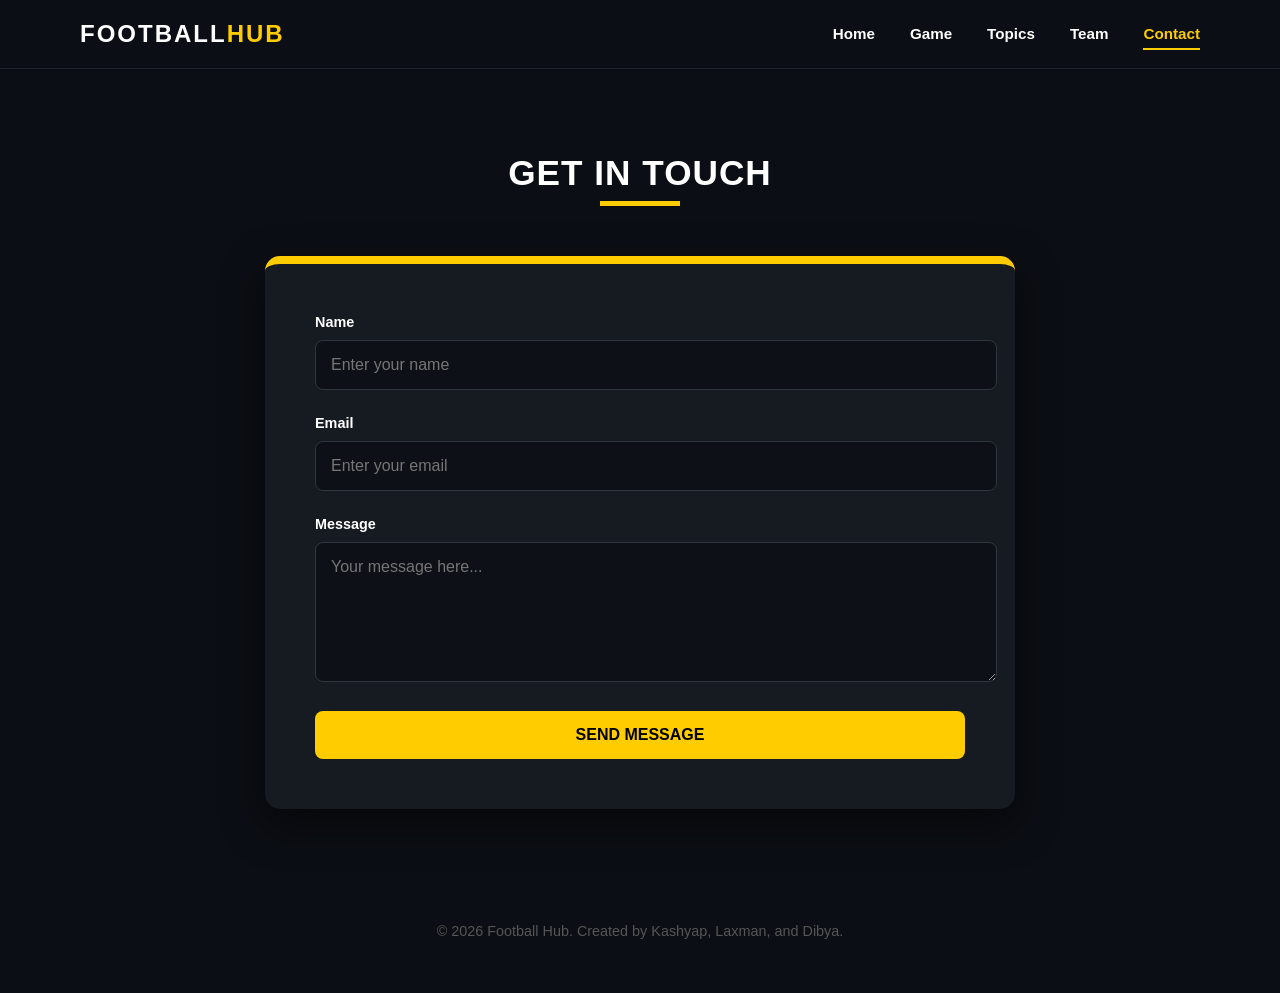
<file: contact.html>
<!DOCTYPE html>
<html lang="en">
<head>
    <meta charset="UTF-8">
    <meta name="viewport" content="width=device-width, initial-scale=1.0">
    <title>Football Hub | Contact</title>
    <link rel="stylesheet" href="./contact.css">
</head>
<body>
    <header>
        <nav>
            <div class="logo">FOOTBALL<span>HUB</span></div>
            <ul class="nav-links">
                <li><a href="./index.html">Home</a></li>
                <li><a href="./project/game.html">Game</a></li>
                <li><a href="./project/topics.html">Topics</a></li>
                <li><a href="./files/team.html">Team</a></li>
                <li><a href="#" class="active">Contact</a></li>
            </ul>
        </nav>
    </header>

    <main class="contact-section">
        <h1 class="page-title">GET IN TOUCH</h1>
        <div class="accent-bar"></div>

        <div class="contact-container">
            <form id="football-contact-form">
                <div class="input-group">
                    <label for="name">Name</label>
                    <input type="text" id="name" placeholder="Enter your name" required>
                </div>

                <div class="input-group">
                    <label for="email">Email</label>
                    <input type="email" id="email" placeholder="Enter your email" required>
                </div>

                <div class="input-group">
                    <label for="message">Message</label>
                    <textarea id="message" rows="6" placeholder="Your message here..." required></textarea>
                </div>

                <button type="submit" class="send-btn">SEND MESSAGE</button>
            </form>
            <div id="form-status" class="hidden"></div>
        </div>
    </main>

    <footer>
        <p>&copy; 2026 Football Hub. Created by Kashyap, Laxman, and Dibya.</p>
    </footer>

    <script src="./contact.js"></script>
</body>
</html>
</file>
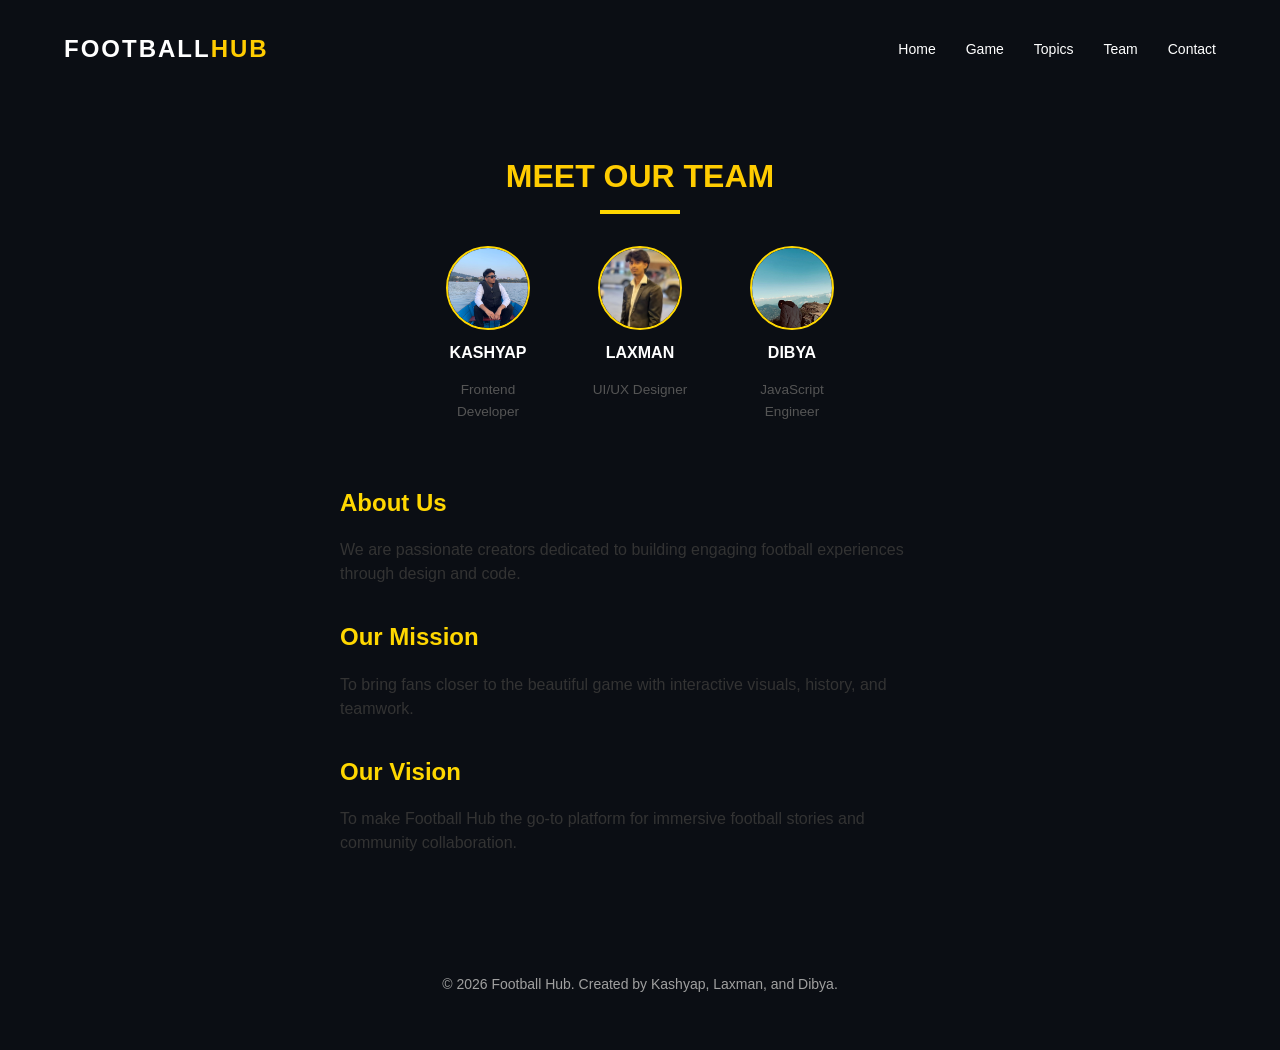
<file: files/team.html>
<!DOCTYPE html>
<html lang="en">
<head>
    <meta charset="UTF-8">
    <meta name="viewport" content="width=device-width, initial-scale=1.0">
    <title>Team</title>
    <link rel="stylesheet" href="./style.css">
</head>
<body>

    <header>
        <nav>
            <div class="logo">FOOTBALL<span>HUB</span></div>
            <ul class="nav-links">
                <li><a href="../index.html">Home</a></li>
                <li><a href="../project/game.html">Game</a></li>
                <li><a href="../project/topics.html">Topics</a></li>
                <li><a href="#">Team</a></li>
                <li><a href="../contact.html">Contact</a></li>
            </ul>
        </nav>
    </header>
<main class="team-container">
  <h1 class="section-title">MEET OUR TEAM</h1>
  <div class="yellow-underline"></div>

  <!-- Team Grid -->
  <div class="team-grid">
    <div class="team-card">
      <div class="avatar-circle">
        <img src="kashyap.jpeg" alt="Kashyap">
      </div>
      <h3>KASHYAP</h3>
      <p>Frontend Developer</p>
    </div>

    <div class="team-card">
      <div class="avatar-circle">
        <img src="laxman.jpeg" alt="Laxman">
      </div>
      <h3>LAXMAN</h3>
      <p>UI/UX Designer</p>
    </div>

    <div class="team-card">
      <div class="avatar-circle">
        <img src="dibya.jpeg" alt="Dibya">
      </div>
      <h3>DIBYA</h3>
      <p>JavaScript Engineer</p>
    </div>
  </div>

  <!-- Supporting Sections -->
  <section class="about-section">
    <h2>About Us</h2>
    <p>We are passionate creators dedicated to building engaging football experiences through design and code.</p>
  </section>

  <section class="about-section">
    <h2>Our Mission</h2>
    <p>To bring fans closer to the beautiful game with interactive visuals, history, and teamwork.</p>
  </section>

  <section class="about-section">
    <h2>Our Vision</h2>
    <p>To make Football Hub the go-to platform for immersive football stories and community collaboration.</p>
  </section>
</main>
 <footer>
        <p>&copy; 2026 Football Hub. Created by Kashyap, Laxman, and Dibya.</p>
    </footer>

    <script src="../files/script.js"></script>
</body>
</html>
</file>
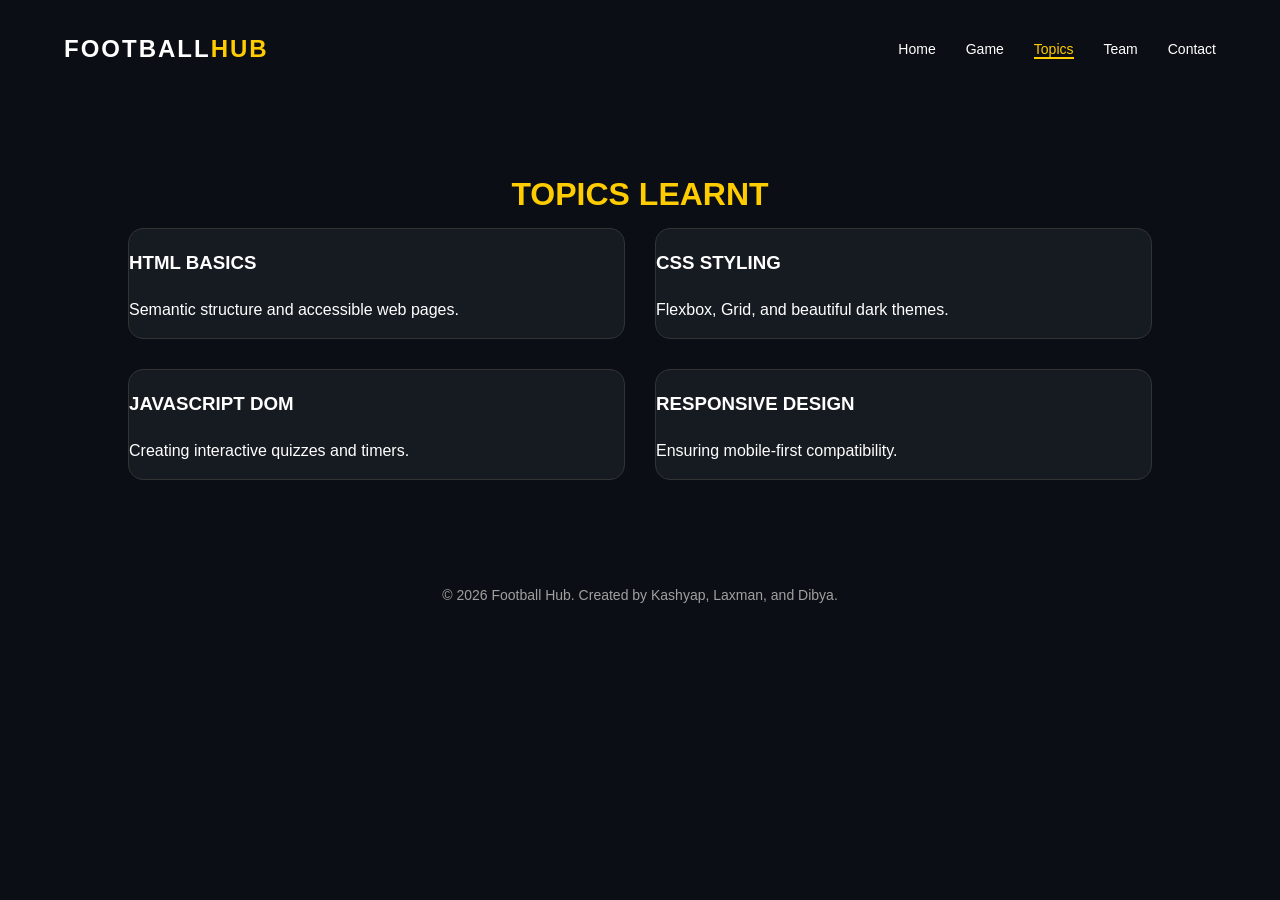
<file: project/topics.html>
<!DOCTYPE html>
<html lang="en">
<head>
    <meta charset="UTF-8">
    <title>Topics Learnt | Football Hub</title>
    <link rel="stylesheet" href="../files/style.css">
</head>
<body>
    <header>
        <nav>
            <div class="logo">FOOTBALL<span>HUB</span></div>
            <ul class="nav-links">
                <li><a href="../index.html">Home</a></li>
                <li><a href="./game.html">Game</a></li>
                <li><a href="#" class="active">Topics</a></li>
                <li><a href="../files/team.html">Team</a></li>
                <li><a href="../contact.html">Contact</a></li>
            </ul>
        </nav>
    </header>

    <div class="container">
        <h1 class="section-title">TOPICS LEARNT</h1>
        <div class="underline"></div>
        <div class="grid">
            <div class="card"><h3>HTML BASICS</h3><p>Semantic structure and accessible web pages.</p></div>
            <div class="card"><h3>CSS STYLING</h3><p>Flexbox, Grid, and beautiful dark themes.</p></div>
            <div class="card"><h3>JAVASCRIPT DOM</h3><p>Creating interactive quizzes and timers.</p></div>
            <div class="card"><h3>RESPONSIVE DESIGN</h3><p>Ensuring mobile-first compatibility.</p></div>
        </div>
    </div>
</body>
        <footer>
        <p>&copy; 2026 Football Hub. Created by Kashyap, Laxman, and Dibya.</p>
    </footer>
</html>
</file>
<file: contact.css>
:root {
    --bg-deep: #0b0e14;
    --card-bg: #161b22;
    --yellow-accent: #ffcc00;
    --text-primary: #ffffff;
    --input-border: #30363d;
}

body {
    background-color: var(--bg-deep);
    color: var(--text-primary);
    font-family: 'Arial Black', sans-serif;
    margin: 0;
}

/* --- SHARED HEADER STYLES (Matching Image) --- */
header {
    background-color: var(--bg-deep);
    padding: 20px 80px;
    border-bottom: 1px solid #1f242c;
}

nav {
    display: flex;
    justify-content: space-between;
    align-items: center;
    max-width: 1200px;
    margin: 0 auto;
}

.logo {
    font-size: 1.5rem;
    font-weight: 900;
    letter-spacing: 2px;
    color: var(--text-primary);
    text-transform: uppercase;
}

.logo span {
    color: var(--yellow-accent);
}

.nav-links {
    display: flex;
    list-style: none;
    gap: 35px;
    margin: 0;
    padding: 0;
}

.nav-links a {
    text-decoration: none;
    color: var(--text-primary);
    font-size: 0.95rem;
    font-weight: bold;
    transition: color 0.3s ease;
}

.nav-links a:hover {
    color: var(--yellow-accent);
}

/* Yellow underline for the current page */
.nav-links a.active {
    color: var(--yellow-accent);
    border-bottom: 2px solid var(--yellow-accent);
    padding-bottom: 6px;
}

/* --- CONTACT SECTION CONTENT --- */
.contact-section {
    display: flex;
    flex-direction: column;
    align-items: center;
    padding: 60px 20px;
}

.page-title { 
    font-size: 2.2rem; 
    margin-bottom: 8px; 
    letter-spacing: 1px; 
    text-transform: uppercase;
}

.accent-bar { 
    width: 80px; 
    height: 5px; 
    background: var(--yellow-accent); 
    margin-bottom: 50px; 
}

.contact-container {
    background-color: var(--card-bg);
    width: 100%;
    max-width: 650px;
    padding: 50px;
    border-radius: 15px;
    border-top: 8px solid var(--yellow-accent);
    box-shadow: 0 15px 40px rgba(0,0,0,0.5);
}

.input-group {
    margin-bottom: 25px;
    text-align: left;
}

.input-group label {
    display: block;
    margin-bottom: 10px;
    font-size: 0.9rem;
    font-weight: bold;
    color: var(--text-primary);
}

.input-group input, 
.input-group textarea {
    width: 100%;
    padding: 15px;
    background-color: #0d1117;
    border: 1px solid var(--input-border);
    border-radius: 8px;
    color: white;
    font-family: 'Segoe UI', Tahoma, Geneva, Verdana, sans-serif;
    font-size: 1rem;
    outline: none;
    transition: border-color 0.3s;
}

.input-group input:focus, 
.input-group textarea:focus {
    border-color: var(--yellow-accent);
}

.send-btn {
    width: 100%;
    background-color: var(--yellow-accent);
    color: #000;
    padding: 15px;
    border: none;
    border-radius: 8px;
    font-weight: 900;
    font-size: 1rem;
    cursor: pointer;
    transition: transform 0.2s, background-color 0.2s;
    text-transform: uppercase;
}

.send-btn:hover {
    background-color: #e6b800;
    transform: translateY(-2px);
}

footer {
    text-align: center;
    padding: 40px;
    font-size: 0.9rem;
    color: #555;
}

#form-status {
    margin-top: 20px;
    font-size: 0.9rem;
    color: var(--yellow-accent);
}

.hidden { display: none; }

@media (max-width: 600px) {
    header { padding: 20px; }
    .nav-links { gap: 15px; }
    .contact-container { padding: 30px 20px; }
}
</file>
<file: files/style.css>
:root {
    --bg-color: #0b0e14;
    --card-bg: #161b22;
    --accent: #ffcc00; /* The yellow/gold from your screenshots */
    --text-main: #ffffff;
    --text-dim: #a0a0a0;
}

body {
    margin: 0;
    font-family: 'Arial Black', Gadget, sans-serif;
    background-color: var(--bg-color);
    color: var(--text-main);
    line-height: 1.6;
}

/* Navbar */
header {
    padding: 20px 5%;
    background-color: var(--bg-color);
}

nav {
    display: flex;
    justify-content: space-between;
    align-items: center;
}

.logo { font-size: 24px; font-weight: bold; letter-spacing: 2px; }
.logo span { color: var(--accent); }

nav ul { list-style: none; display: flex; }
nav ul li { margin-left: 30px; }
nav ul li a { text-decoration: none; color: white; font-size: 14px; }
nav ul li a.active { color: var(--accent); border-bottom: 2px solid var(--accent); }

.hero {
  position: relative;
  height: 100vh; /* full screen height */
  display: flex;
  justify-content: center;
  align-items: center;
  text-align: center;
  overflow: hidden;
}

.hero-video {
  position: absolute;
  top: 50%;
  left: 50%;
  min-width: 100%;
  min-height: 100%;
  transform: translate(-50%, -50%);
  object-fit: cover; /* fills background */
  z-index: -2;
}

.overlay {
  position: absolute;
  top: 0;
  left: 0;
  width: 100%;
  height: 100%;
  background: rgba(0,0,0,0.6); /* dark overlay for readability */
  z-index: -1;
}

.hero-content {
  position: relative;
  color: white;
  z-index: 1;
}

.hero h1 {
  font-size: 3.5rem;
  margin-bottom: 10px;
}

/* Grid and Cards */
.container { padding: 50px 10%; }
.grid { display: grid; grid-template-columns: 1fr 1fr; gap: 30px; }

.card {
    background: var(--card-bg);
    border-radius: 15px;
    overflow: hidden;
    border: 1px solid #333;
}

.card img { width: 100%; height: 700px;; object-fit: cover; }
.card-content { padding: 20px; }
.card-content h3 { color: white; margin-top: 0; }

/* Countdown */
.countdown-section {
    background: url('crowd-bg.jpg') center/cover;
    padding: 60px 0;
    text-align: center;
}

.countdown-container {
    display: flex;
    justify-content: center;
    gap: 20px;
    margin-top: 30px;
}

.time-box {
    background: rgba(22, 27, 34, 0.9);
    border: 2px solid var(--accent);
    padding: 20px;
    border-radius: 10px;
    min-width: 100px;
}

.time-box span { font-size: 2.5rem; color: var(--accent); display: block; }

/* History Section */
.history-card {
    background: var(--card-bg);
    display: flex;
    border-radius: 20px;
    overflow: hidden;
    align-items: center;
}

.history-text { padding: 40px; flex: 1; }
.history-image { flex: 1; }
.history-image img { width: 100%; display: block; }

/* Utilities */
.section-title { color: var(--accent); text-align: center; margin-bottom: 40px; }
.section-title.left { text-align: left; }
.center { text-align: center; }
.btn {
    background: var(--accent);
    border: none;
    padding: 15px 30px;
    font-weight: bold;
    cursor: pointer;
    border-radius: 5px;
    margin-top: 20px;
}

.quote-card {
    background: var(--card-bg);
    padding: 40px;
    border-radius: 20px;
    display: flex;
    align-items: center;
    border-left: 5px solid var(--accent);
    max-width: 800px;
    margin: 0 auto;
}

.quote-avatar {
    width: 100px;
    height: 100px;
    border-radius: 50%;
    margin-right: 30px;
    border: 3px solid var(--accent);
}

footer {
    text-align: center;
    padding: 40px;
    font-size: 14px;
    color: var(--text-dim);
}

/* Mobile Navigation Icon */
.mobile-menu-icon {
    display: none;
    font-size: 30px;
    cursor: pointer;
    color: var(--accent);
}

/* Responsive Breakpoint (Tablets and Phones) */
@media (max-width: 768px) {
    /* Stack the grids */
    .grid, .history-card {
        grid-template-columns: 1fr;
        flex-direction: column;
    }

    /* Hero text sizing */
    .hero h1 { font-size: 2rem; }

    /* Hide nav links and show burger */
    .mobile-menu-icon { display: block; }
    
    nav ul {
        display: none; /* Hidden by default on mobile */
        flex-direction: column;
        width: 100%;
        background: var(--card-bg);
        position: absolute;
        top: 70px;
        left: 0;
        padding: 20px 0;
        text-align: center;
        border-bottom: 2px solid var(--accent);
    }

    nav ul.active { display: flex; } /* Shown when burger is clicked */

    nav ul li { margin: 15px 0; }

    /* Countdown boxes shrink for smaller screens */
    .countdown-container {
        gap: 10px;
        flex-wrap: wrap;
    }

    .time-box {
        min-width: 70px;
        padding: 10px;
    }

    .time-box span { font-size: 1.5rem; }
}



/* Mobile Navigation Icon */
.mobile-menu-icon {
    display: none;
    font-size: 30px;
    cursor: pointer;
    color: var(--accent);
}

/* Responsive Breakpoint (Tablets and Phones) */
@media (max-width: 768px) {
    /* Stack the grids */
    .grid, .history-card {
        grid-template-columns: 1fr;
        flex-direction: column;
    }

    /* Hero text sizing */
    .hero h1 { font-size: 2rem; }

    /* Hide nav links and show burger */
    .mobile-menu-icon { display: block; }
    
    nav ul {
        display: none; /* Hidden by default on mobile */
        flex-direction: column;
        width: 100%;
        background: var(--card-bg);
        position: absolute;
        top: 70px;
        left: 0;
        padding: 20px 0;
        text-align: center;
        border-bottom: 2px solid var(--accent);
    }

    nav ul.active { display: flex; } /* Shown when burger is clicked */

    nav ul li { margin: 15px 0; }

    /* Countdown boxes shrink for smaller screens */
    .countdown-container {
        gap: 10px;
        flex-wrap: wrap;
    }

    .time-box {
        min-width: 70px;
        padding: 10px;
    }

    .time-box span { font-size: 1.5rem; }
}

/* Team Section */
.team-container {
  text-align: center;
  padding: 2rem;
}

.section-title {
  font-size: 2rem;
  margin-bottom: 0.5rem;
}

.yellow-underline {
  width: 80px;
  height: 4px;
  background: #FFD700;
  margin: 0 auto 2rem;
}

.team-grid {
  display: flex;
  gap: 2rem;
  justify-content: center;
  flex-wrap: wrap;
  margin-bottom: 3rem;
}

.team-card {
  text-align: center;
  width: 120px;

}

.avatar-circle {
  width: 80px;
  height: 80px;
  border: 2px solid #FFD700;
  border-radius: 50%;
  overflow: hidden;
  margin: 0 auto 0.6rem;
  display: flex;
  align-items: center;
  justify-content: center;
  background: #f0f0f0;
}

.avatar-circle img {
  width: 100%;
  height: 100%;
  object-fit: cover;
}

.team-card h3 {
  margin: 0.4rem 0 0.2rem;
  font-size: 1rem;
}

.team-card p {
  font-size: 0.85rem;
  color: #555;
}

/* Supporting Sections */
.about-section {
  max-width: 600px;
  margin: 2rem auto;
  text-align: left;
}

.about-section h2 {
  color: #FFD700;
  margin-bottom: 0.5rem;
}

.about-section p {
  color: #333;
  line-height: 1.5;
}
</file>
